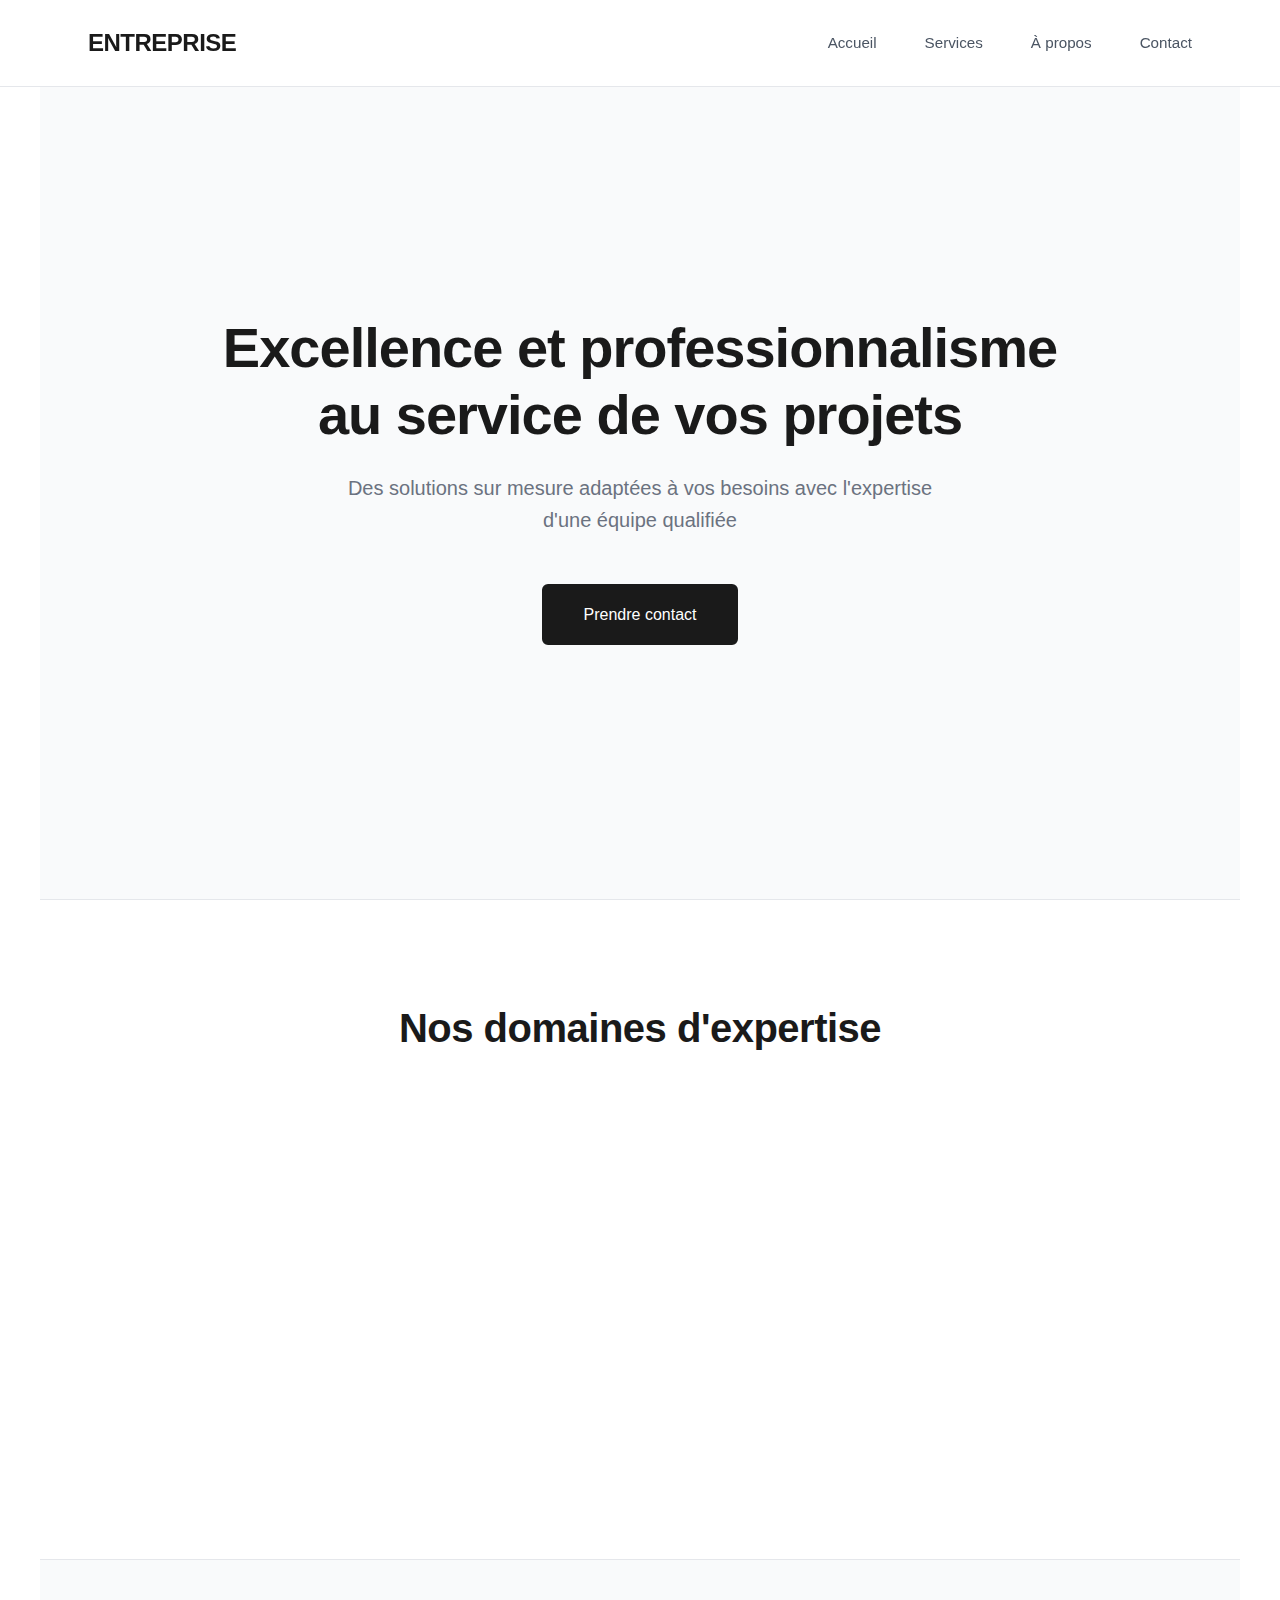
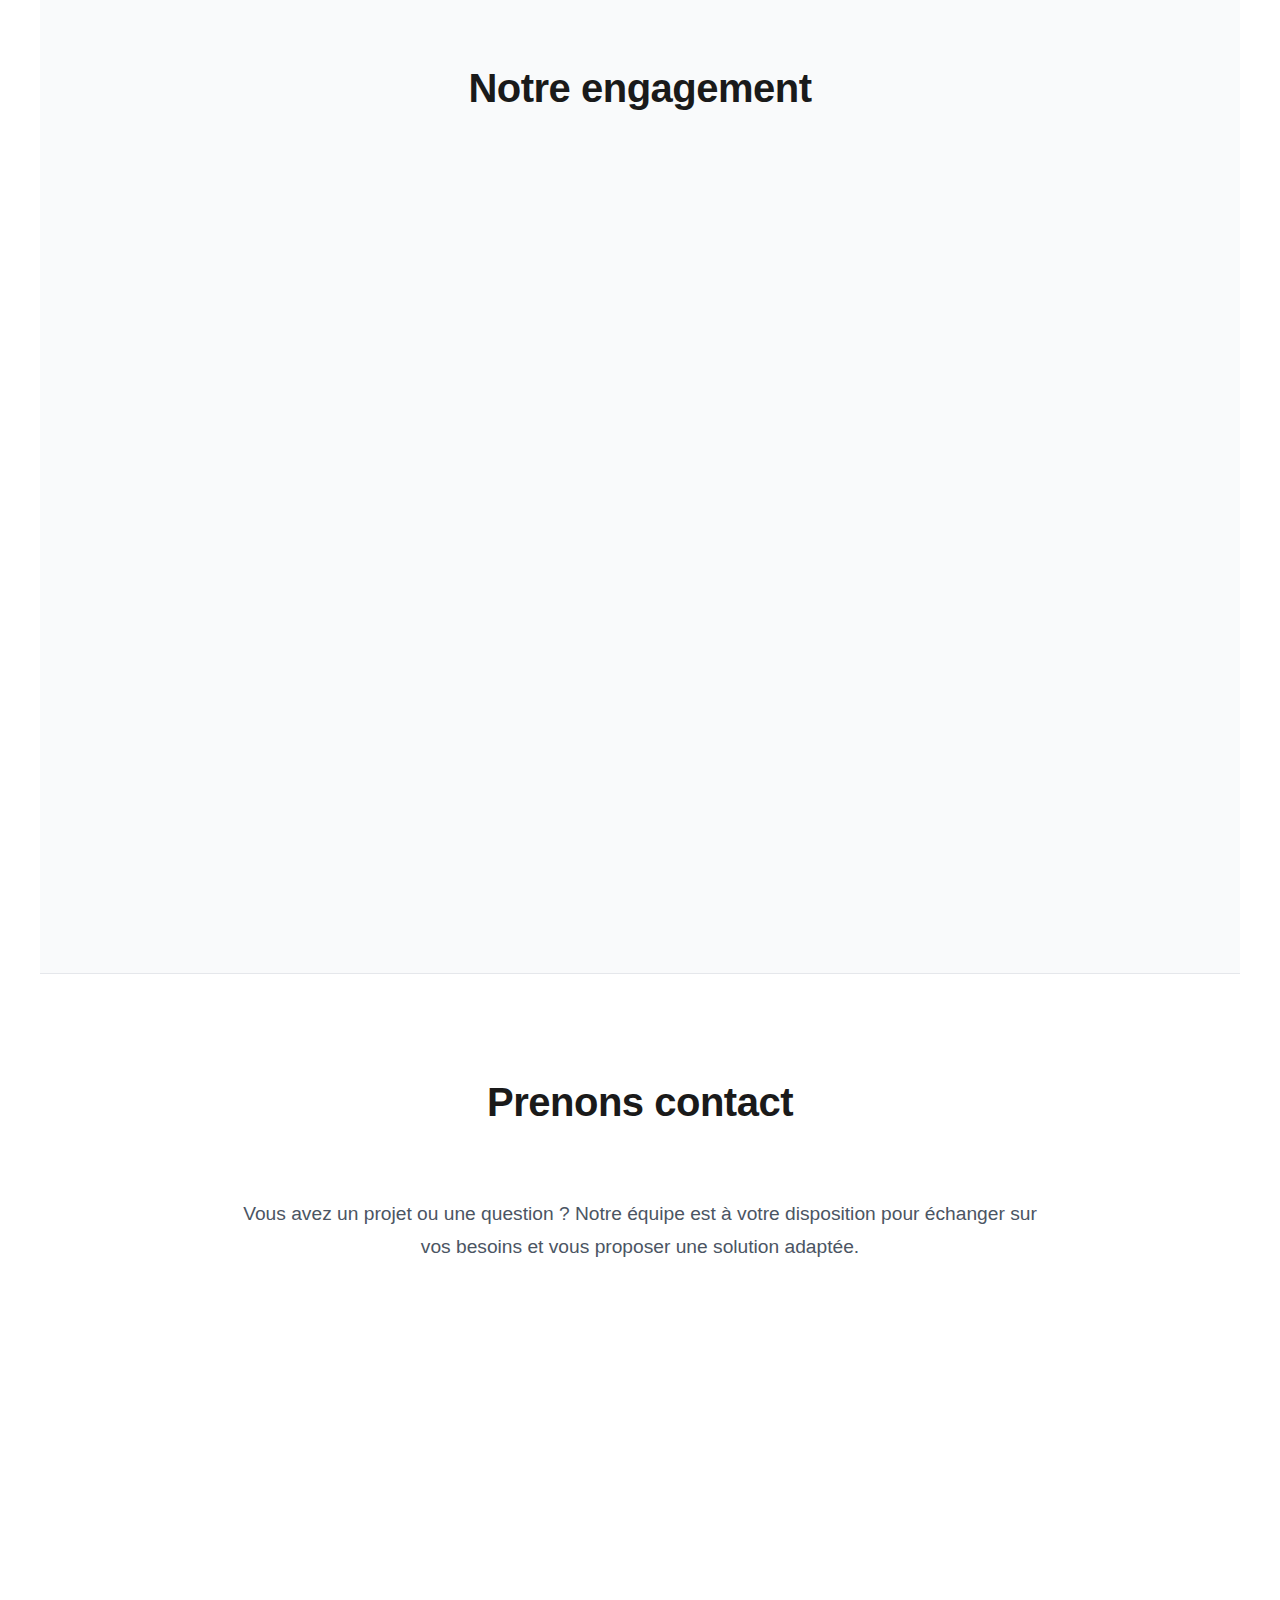
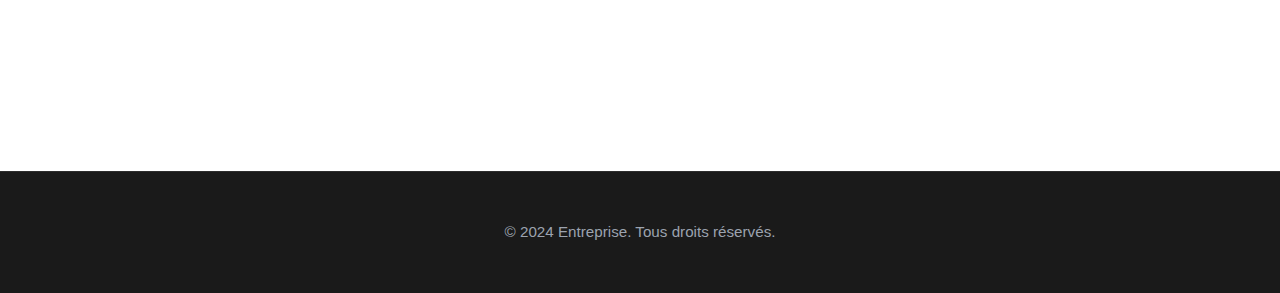
<file: index.html>
<!DOCTYPE html>
<html lang="fr">
<head>
    <meta charset="UTF-8">
    <meta name="viewport" content="width=device-width, initial-scale=1.0">
    <title>Votre Entreprise - Excellence & Professionnalisme</title>
    <link rel="stylesheet" href="style.css">
</head>
<body>
    <!-- Header -->
    <header id="header">
        <nav>
            <div class="logo">ENTREPRISE</div>
            <ul class="nav-links">
                <li><a href="#accueil">Accueil</a></li>
                <li><a href="#services">Services</a></li>
                <li><a href="#apropos">À propos</a></li>
                <li><a href="#contact">Contact</a></li>
            </ul>
        </nav>
    </header>

    <!-- Hero Section -->
    <section id="accueil" class="hero">
        <div class="hero-content fade-in">
            <h1>Excellence et professionnalisme<br>au service de vos projets</h1>
            <p>Des solutions sur mesure adaptées à vos besoins avec l'expertise d'une équipe qualifiée</p>
            <a href="#contact" class="cta-button">Prendre contact</a>
        </div>
    </section>

    <!-- Services Section -->
    <section id="services">
        <h2>Nos domaines d'expertise</h2>
        <div class="services-grid">
            <div class="service-card animate-on-scroll">
                <div class="service-icon">⚡</div>
                <h3>Réactivité</h3>
                <p>Une disponibilité optimale et des délais d'intervention rapides pour répondre efficacement à vos demandes avec professionnalisme.</p>
            </div>
            <div class="service-card animate-on-scroll">
                <div class="service-icon">🎯</div>
                <h3>Expertise technique</h3>
                <p>Une maîtrise approfondie de notre métier alliée à une veille constante pour vous garantir des prestations de haute qualité.</p>
            </div>
            <div class="service-card animate-on-scroll">
                <div class="service-icon">💼</div>
                <h3>Accompagnement personnalisé</h3>
                <p>Un suivi rigoureux de vos projets avec des conseils adaptés à votre situation spécifique et vos objectifs.</p>
            </div>
        </div>
    </section>

    <!-- About Section -->
    <section id="apropos" class="about">
        <h2>Notre engagement</h2>
        <div class="about-content">
            <div class="about-text animate-on-scroll">
                <p>
                    Fort de nombreuses années d'expérience dans notre secteur d'activité, nous avons su développer une expertise reconnue et une méthodologie éprouvée.
                </p>
                <p>
                    Notre approche repose sur trois piliers fondamentaux : l'excellence du service, la rigueur dans l'exécution et une relation de confiance durable avec nos clients.
                </p>
                <p>
                    Chaque projet est traité avec la même exigence de qualité et le même souci du détail, quelle que soit son ampleur.
                </p>

                <div class="stats">
                    <div class="stat-item">
                        <div class="stat-number" data-target="10">0</div>
                        <div class="stat-label">Années d'expérience</div>
                    </div>
                    <div class="stat-item">
                        <div class="stat-number" data-target="500">0</div>
                        <div class="stat-label">Projets réalisés</div>
                    </div>
                    <div class="stat-item">
                        <div class="stat-number" data-target="98">0</div>
                        <div class="stat-label">Clients satisfaits</div>
                    </div>
                </div>
            </div>
            <div class="about-image animate-on-scroll">
                📊
            </div>
        </div>
    </section>

    <!-- Contact Section -->
    <section id="contact">
        <h2>Prenons contact</h2>
        <div class="contact-container">
            <p class="contact-intro">
                Vous avez un projet ou une question ? Notre équipe est à votre disposition pour échanger sur vos besoins et vous proposer une solution adaptée.
            </p>
            
            <div class="contact-methods">
                <div class="contact-card animate-on-scroll">
                    <div class="contact-icon">📞</div>
                    <h3>Par téléphone</h3>
                    <p style="color: #6b7280; margin-bottom: 1rem;">Du lundi au vendredi<br>9h00 - 18h00</p>
                    <a href="tel:+33612345678" class="contact-link">06 12 34 56 78</a>
                </div>
                <div class="contact-card animate-on-scroll">
                    <div class="contact-icon">✉️</div>
                    <h3>Par email</h3>
                    <p style="color: #6b7280; margin-bottom: 1rem;">Réponse sous 24h<br>en jour ouvré</p>
                    <a href="mailto:contact@entreprise.fr" class="contact-link">contact@entreprise.fr</a>
                </div>
            </div>
        </div>
    </section>

    <!-- Footer -->
    <footer>
        <p>© 2024 Entreprise. Tous droits réservés.</p>
    </footer>

    <script src="script.js"></script>
</body>
</html>
</file>
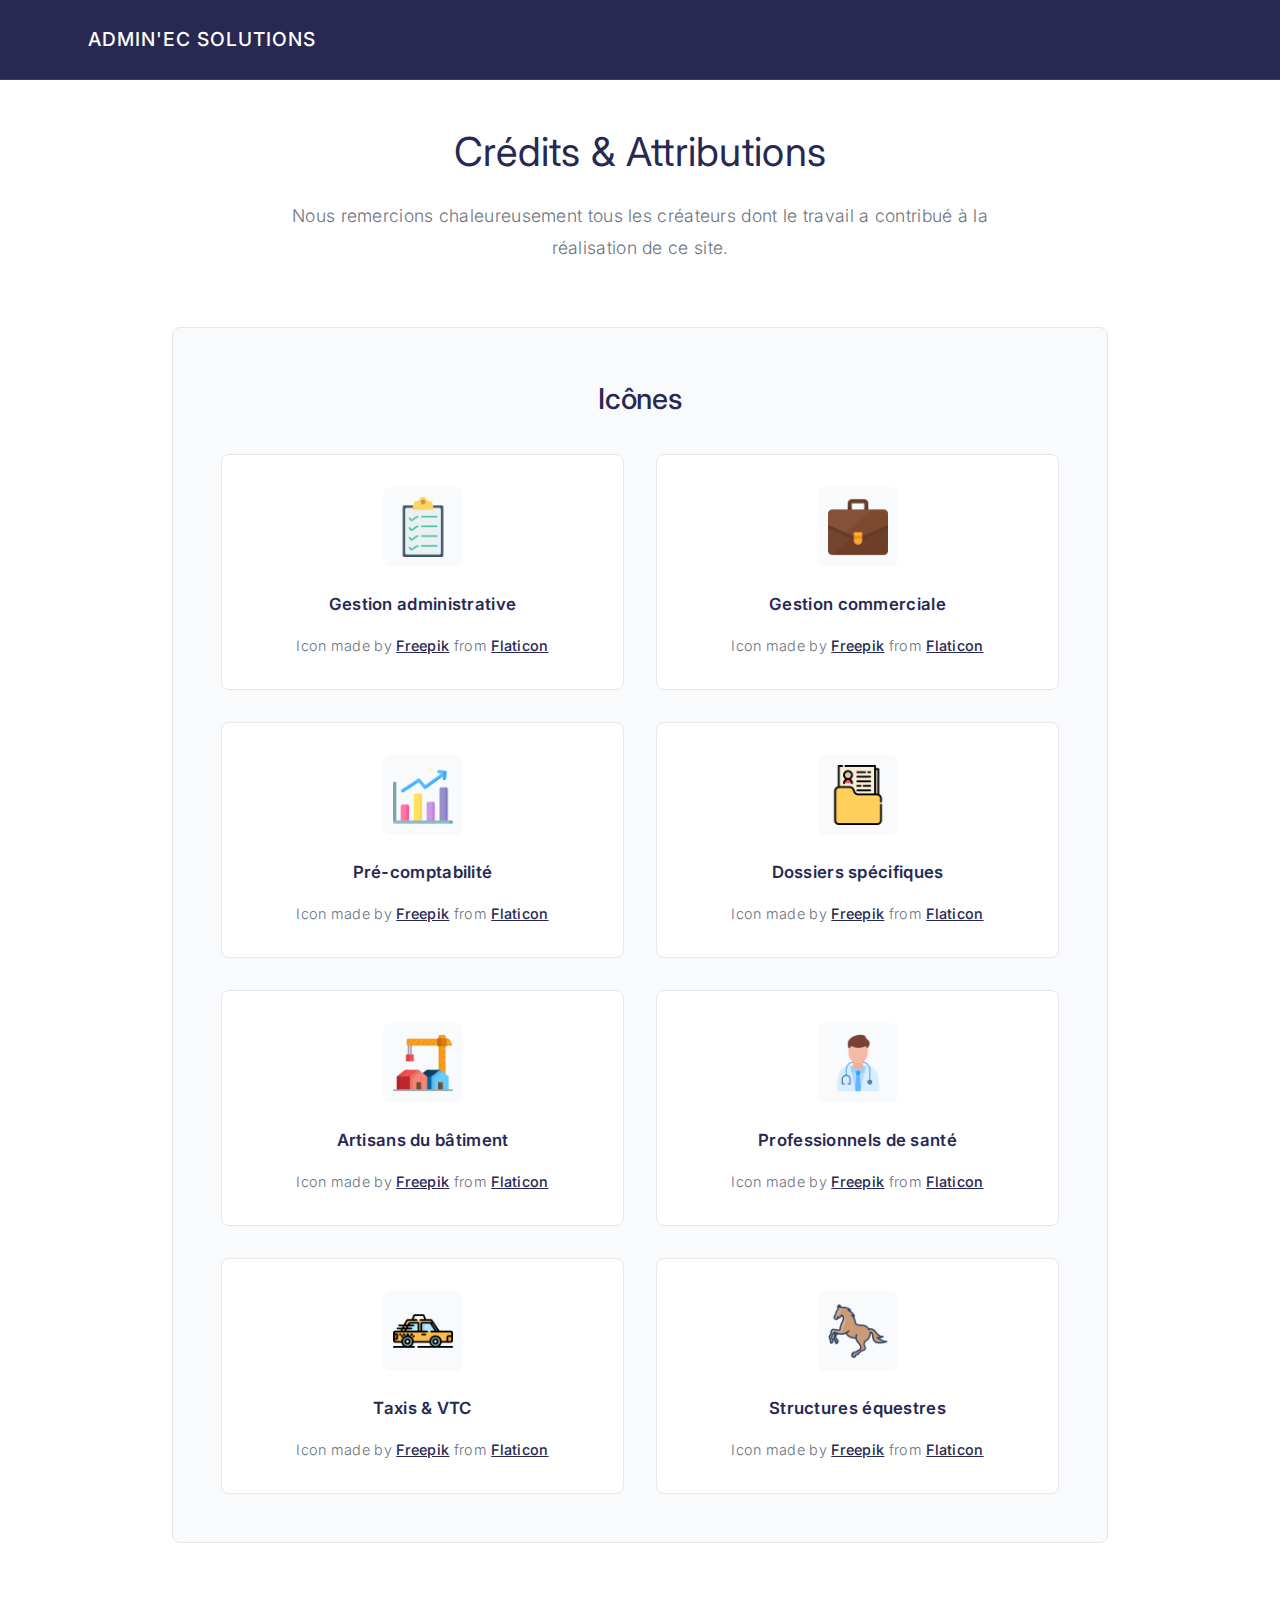
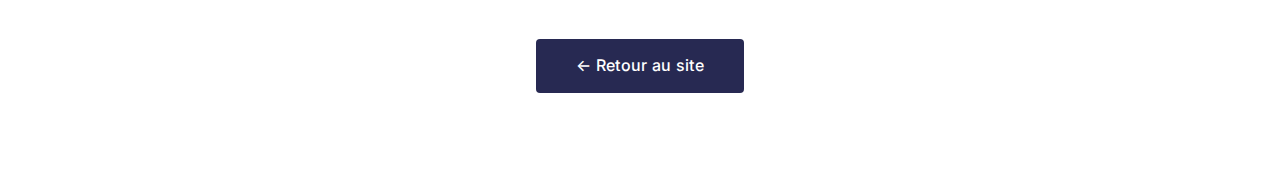
<file: html/credits.html>
<!DOCTYPE html>
<html lang="fr">
<head>
    <meta charset="UTF-8">
    <meta name="viewport" content="width=device-width, initial-scale=1.0">
    <title>Crédits - Admin'EC Solutions</title>

    <!-- Favicon -->
    <link rel="icon" type="image/png" sizes="32x32" href="../images/favicon-32x32.png">
    <link rel="icon" type="image/png" sizes="16x16" href="../images/favicon-16x16.png">
    <link rel="apple-touch-icon" sizes="180x180" href="../images/apple-touch-icon.png">

    <link rel="preconnect" href="https://fonts.googleapis.com">
    <link rel="preconnect" href="https://fonts.gstatic.com" crossorigin>
    <link href="https://fonts.googleapis.com/css2?family=Inter:wght@300;400;500;600&display=swap" rel="stylesheet">
    <link rel="stylesheet" href="../css/style.css">
    <link rel="stylesheet" href="../css/credits.css">
</head>
<body>
    <!-- Header -->
    <header id="header">
        <nav>
            <div class="logo-text">ADMIN'EC SOLUTIONS</div>
        </nav>
    </header>

    <div class="credits-container">
        <div class="credits-header">
            <h1>Crédits & Attributions</h1>
            <p class="credits-intro">
                Nous remercions chaleureusement tous les créateurs dont le travail a contribué à la réalisation de ce site.
            </p>
        </div>

        <!-- Section Icônes -->
        <div class="credits-section">
            <h2>Icônes</h2>
            <ul class="icons-grid">
                <li class="icon-item">
                    <div class="icon-preview">
                        <img src="../images/gestion-administrative.png" alt="Gestion administrative">
                    </div>
                    <div class="icon-name">Gestion administrative</div>
                    <div class="icon-credit">
                        Icon made by <a href="https://www.flaticon.com/authors/freepik" target="_blank" rel="noopener">Freepik</a> 
                        from <a href="https://www.flaticon.com/" target="_blank" rel="noopener">Flaticon</a>
                    </div>
                </li>

                <li class="icon-item">
                    <div class="icon-preview">
                        <img src="../images/gestion-commerciale.png" alt="Gestion commerciale">
                    </div>
                    <div class="icon-name">Gestion commerciale</div>
                    <div class="icon-credit">
                        Icon made by <a href="https://www.flaticon.com/authors/freepik" target="_blank" rel="noopener">Freepik</a> 
                        from <a href="https://www.flaticon.com/" target="_blank" rel="noopener">Flaticon</a>
                    </div>
                </li>

                <li class="icon-item">
                    <div class="icon-preview">
                        <img src="../images/pre-comptabilite.png" alt="Pré-comptabilité">
                    </div>
                    <div class="icon-name">Pré-comptabilité</div>
                    <div class="icon-credit">
                        Icon made by <a href="https://www.flaticon.com/authors/freepik" target="_blank" rel="noopener">Freepik</a> 
                        from <a href="https://www.flaticon.com/" target="_blank" rel="noopener">Flaticon</a>
                    </div>
                </li>

                <li class="icon-item">
                    <div class="icon-preview">
                        <img src="../images/dossiers-specifiques.png" alt="Dossiers spécifiques">
                    </div>
                    <div class="icon-name">Dossiers spécifiques</div>
                    <div class="icon-credit">
                        Icon made by <a href="https://www.flaticon.com/authors/freepik" target="_blank" rel="noopener">Freepik</a> 
                        from <a href="https://www.flaticon.com/" target="_blank" rel="noopener">Flaticon</a>
                    </div>
                </li>

                <li class="icon-item">
                    <div class="icon-preview">
                        <img src="../images/artisans-batiment.png" alt="Artisans du bâtiment">
                    </div>
                    <div class="icon-name">Artisans du bâtiment</div>
                    <div class="icon-credit">
                        Icon made by <a href="https://www.flaticon.com/authors/freepik" target="_blank" rel="noopener">Freepik</a> 
                        from <a href="https://www.flaticon.com/" target="_blank" rel="noopener">Flaticon</a>
                    </div>
                </li>

                <li class="icon-item">
                    <div class="icon-preview">
                        <img src="../images/professionnels-sante.png" alt="Professionnels de santé">
                    </div>
                    <div class="icon-name">Professionnels de santé</div>
                    <div class="icon-credit">
                        Icon made by <a href="https://www.flaticon.com/authors/freepik" target="_blank" rel="noopener">Freepik</a> 
                        from <a href="https://www.flaticon.com/" target="_blank" rel="noopener">Flaticon</a>
                    </div>
                </li>

                <li class="icon-item">
                    <div class="icon-preview">
                        <img src="../images/taxis-vtc.png" alt="Taxis & VTC">
                    </div>
                    <div class="icon-name">Taxis & VTC</div>
                    <div class="icon-credit">
                        Icon made by <a href="https://www.flaticon.com/authors/freepik" target="_blank" rel="noopener">Freepik</a> 
                        from <a href="https://www.flaticon.com/" target="_blank" rel="noopener">Flaticon</a>
                    </div>
                </li>

                <li class="icon-item">
                    <div class="icon-preview">
                        <img src="../images/structures-equestres.png" alt="Structures équestres">
                    </div>
                    <div class="icon-name">Structures équestres</div>
                    <div class="icon-credit">
                        Icon made by <a href="https://www.flaticon.com/authors/freepik" target="_blank" rel="noopener">Freepik</a> 
                        from <a href="https://www.flaticon.com/" target="_blank" rel="noopener">Flaticon</a>
                    </div>
                </li>
            </ul>
        </div>

        <div style="text-align: center;">
            <a href="../index.html" class="back-link">← Retour au site</a>
        </div>
    </div>

    <script src="../js/script.js"></script>
</body>
</html>
</file>
<file: style.css>
* {
    margin: 0;
    padding: 0;
    box-sizing: border-box;
}

html {
    scroll-behavior: smooth;
}

body {
    font-family: -apple-system, BlinkMacSystemFont, 'Segoe UI', 'Roboto', 'Oxygen', 'Ubuntu', sans-serif;
    line-height: 1.6;
    color: #1a1a1a;
    background: #ffffff;
}

/* Header */
header {
    background: rgba(255, 255, 255, 0.95);
    border-bottom: 1px solid #e5e7eb;
    padding: 1.5rem 0;
    position: fixed;
    width: 100%;
    top: 0;
    z-index: 1000;
    backdrop-filter: blur(10px);
    transition: box-shadow 0.3s ease, padding 0.3s ease;
}

header.scrolled {
    box-shadow: 0 2px 10px rgba(0, 0, 0, 0.05);
    padding: 1rem 0;
}

nav {
    max-width: 1200px;
    margin: 0 auto;
    display: flex;
    justify-content: space-between;
    align-items: center;
    padding: 0 3rem;
    position: relative;
}

.logo {
    font-size: 1.5rem;
    font-weight: 600;
    color: #1a1a1a;
    letter-spacing: -0.5px;
    z-index: 1001;
}

/* Burger Menu */
.burger-menu {
    display: none;
    flex-direction: column;
    gap: 5px;
    background: none;
    border: none;
    cursor: pointer;
    padding: 8px;
    z-index: 1001;
    transition: transform 0.3s ease;
}

.burger-menu span {
    width: 25px;
    height: 2px;
    background: #1a1a1a;
    transition: all 0.3s ease;
    border-radius: 2px;
}

.burger-menu.active span:nth-child(1) {
    transform: rotate(45deg) translate(7px, 7px);
}

.burger-menu.active span:nth-child(2) {
    opacity: 0;
}

.burger-menu.active span:nth-child(3) {
    transform: rotate(-45deg) translate(7px, -7px);
}

/* Menu Overlay */
.menu-overlay {
    display: none;
    position: fixed;
    top: 0;
    left: 0;
    width: 100%;
    height: 100%;
    background: rgba(0, 0, 0, 0.5);
    z-index: 999;
    opacity: 0;
    transition: opacity 0.3s ease;
}

.menu-overlay.active {
    display: block;
    opacity: 1;
}

.nav-links {
    display: flex;
    gap: 3rem;
    list-style: none;
}

.nav-links a {
    color: #4b5563;
    text-decoration: none;
    font-weight: 500;
    font-size: 0.95rem;
    transition: color 0.3s ease;
    position: relative;
}

.nav-links a::after {
    content: '';
    position: absolute;
    bottom: -5px;
    left: 0;
    width: 0;
    height: 2px;
    background: #1a1a1a;
    transition: width 0.3s ease;
}

.nav-links a:hover {
    color: #1a1a1a;
}

.nav-links a:hover::after {
    width: 100%;
}

/* Hero Section */
.hero {
    background: #f9fafb;
    padding: 180px 3rem 120px;
    text-align: center;
    border-bottom: 1px solid #e5e7eb;
    min-height: 100vh;
    display: flex;
    align-items: center;
    justify-content: center;
}

.hero-content {
    max-width: 900px;
}

.hero h1 {
    font-size: 3.5rem;
    margin-bottom: 1.5rem;
    color: #1a1a1a;
    font-weight: 600;
    letter-spacing: -1px;
    line-height: 1.2;
}

.hero p {
    font-size: 1.25rem;
    margin-bottom: 3rem;
    color: #6b7280;
    max-width: 600px;
    margin-left: auto;
    margin-right: auto;
}

.cta-button {
    display: inline-block;
    background: #1a1a1a;
    color: white;
    padding: 1rem 2.5rem;
    text-decoration: none;
    border-radius: 6px;
    font-weight: 500;
    font-size: 1rem;
    transition: all 0.3s ease;
    border: 2px solid #1a1a1a;
    -webkit-tap-highlight-color: transparent;
    user-select: none;
}

.cta-button:hover {
    background: #2d2d2d;
    transform: translateY(-2px);
    box-shadow: 0 10px 25px rgba(0, 0, 0, 0.15);
}

/* Sections */
section {
    max-width: 1200px;
    margin: 0 auto;
    padding: 6rem 3rem;
}

h2 {
    text-align: center;
    font-size: 2.5rem;
    margin-bottom: 4rem;
    color: #1a1a1a;
    font-weight: 600;
    letter-spacing: -0.5px;
}

/* Services */
.services-grid {
    display: grid;
    grid-template-columns: repeat(auto-fit, minmax(320px, 1fr));
    gap: 2rem;
}

.service-card {
    background: #ffffff;
    padding: 3rem 2.5rem;
    border: 1px solid #e5e7eb;
    border-radius: 8px;
    transition: all 0.4s ease;
    opacity: 0;
    transform: translateY(30px);
}

.service-card.visible {
    opacity: 1;
    transform: translateY(0);
}

.service-card:hover {
    border-color: #d1d5db;
    box-shadow: 0 8px 20px rgba(0, 0, 0, 0.08);
    transform: translateY(-5px);
}

.service-icon {
    width: 48px;
    height: 48px;
    background: #f3f4f6;
    border-radius: 8px;
    display: flex;
    align-items: center;
    justify-content: center;
    font-size: 1.5rem;
    margin-bottom: 1.5rem;
    transition: all 0.3s ease;
}

.service-card:hover .service-icon {
    background: #1a1a1a;
    transform: scale(1.1) rotate(5deg);
}

.service-card h3 {
    font-size: 1.4rem;
    margin-bottom: 1rem;
    color: #1a1a1a;
    font-weight: 600;
}

.service-card p {
    color: #6b7280;
    line-height: 1.7;
}

/* About */
.about {
    background: #f9fafb;
    border-top: 1px solid #e5e7eb;
    border-bottom: 1px solid #e5e7eb;
}

.about-content {
    display: grid;
    grid-template-columns: 1fr 1fr;
    gap: 4rem;
    align-items: center;
}

.about-text {
    font-size: 1.1rem;
    color: #4b5563;
    line-height: 1.8;
}

.about-text p {
    margin-bottom: 1.5rem;
}

.about-image {
    background: linear-gradient(135deg, #f3f4f6 0%, #e5e7eb 100%);
    height: 450px;
    border-radius: 8px;
    display: flex;
    align-items: center;
    justify-content: center;
    color: #9ca3af;
    font-size: 4rem;
    transition: transform 0.3s ease;
}

.about-image:hover {
    transform: scale(1.02);
}

/* Stats */
.stats {
    display: grid;
    grid-template-columns: repeat(auto-fit, minmax(200px, 1fr));
    gap: 3rem;
    margin-top: 3rem;
    padding-top: 3rem;
    border-top: 1px solid #e5e7eb;
}

.stat-item {
    text-align: center;
}

.stat-number {
    font-size: 3rem;
    font-weight: 600;
    color: #1a1a1a;
    margin-bottom: 0.5rem;
}

.stat-label {
    color: #6b7280;
    font-size: 1rem;
}

/* Contact */
.contact-container {
    text-align: center;
    max-width: 800px;
    margin: 0 auto;
}

.contact-intro {
    font-size: 1.2rem;
    color: #4b5563;
    margin-bottom: 3rem;
    line-height: 1.7;
}

.contact-methods {
    display: grid;
    grid-template-columns: repeat(auto-fit, minmax(280px, 1fr));
    gap: 2rem;
    margin-top: 3rem;
}

.contact-card {
    background: #f9fafb;
    padding: 3rem 2rem;
    border-radius: 8px;
    border: 1px solid #e5e7eb;
    transition: all 0.4s ease;
    opacity: 0;
    transform: translateY(30px);
}

.contact-card.visible {
    opacity: 1;
    transform: translateY(0);
}

.contact-card:hover {
    border-color: #d1d5db;
    transform: translateY(-5px);
    box-shadow: 0 8px 20px rgba(0, 0, 0, 0.08);
}

.contact-icon {
    width: 64px;
    height: 64px;
    background: #1a1a1a;
    color: white;
    border-radius: 8px;
    display: flex;
    align-items: center;
    justify-content: center;
    font-size: 1.8rem;
    margin: 0 auto 1.5rem;
    transition: all 0.3s ease;
}

.contact-card:hover .contact-icon {
    transform: scale(1.1) rotate(-5deg);
}

.contact-card h3 {
    font-size: 1.2rem;
    color: #1a1a1a;
    margin-bottom: 1rem;
    font-weight: 600;
}

.contact-link {
    display: inline-block;
    color: #1a1a1a;
    text-decoration: none;
    font-size: 1.1rem;
    font-weight: 500;
    margin-top: 0.5rem;
    padding: 0.75rem 2rem;
    border: 2px solid #1a1a1a;
    border-radius: 6px;
    transition: all 0.3s ease;
    -webkit-tap-highlight-color: transparent;
    user-select: none;
}

.contact-link:hover {
    background: #1a1a1a;
    color: white;
    transform: scale(1.05);
}

/* Footer */
footer {
    background: #1a1a1a;
    color: #9ca3af;
    text-align: center;
    padding: 3rem 2rem;
    border-top: 1px solid #2d2d2d;
}

footer p {
    font-size: 0.95rem;
}

/* Animations */
.fade-in {
    animation: fadeInUp 1s ease-out;
}

@keyframes fadeInUp {
    from {
        opacity: 0;
        transform: translateY(30px);
    }
    to {
        opacity: 1;
        transform: translateY(0);
    }
}

.animate-on-scroll {
    opacity: 0;
    transform: translateY(30px);
    transition: all 0.6s ease-out;
}

.animate-on-scroll.visible {
    opacity: 1;
    transform: translateY(0);
}

/* Responsive */
@media (max-width: 768px) {
    nav {
        padding: 0 1.5rem;
    }

    /* Afficher le menu burger sur mobile */
    .burger-menu {
        display: flex;
    }

    /* Menu mobile en slide-in */
    .nav-links {
        position: fixed;
        top: 0;
        right: -100%;
        height: 100vh;
        width: 280px;
        background: white;
        flex-direction: column;
        justify-content: center;
        align-items: center;
        gap: 2rem;
        padding: 2rem;
        box-shadow: -5px 0 15px rgba(0, 0, 0, 0.1);
        transition: right 0.4s ease;
        z-index: 1000;
    }

    .nav-links.active {
        right: 0;
    }

    .nav-links a {
        font-size: 1.3rem;
        width: 100%;
        text-align: center;
        padding: 1rem;
    }

    .nav-links a::after {
        display: none;
    }

    .hero {
        padding: 120px 1.5rem 80px;
    }

    .hero h1 {
        font-size: 2.5rem;
    }

    .hero p {
        font-size: 1.1rem;
    }

    section {
        padding: 4rem 1.5rem;
    }

    h2 {
        font-size: 2rem;
        margin-bottom: 3rem;
    }

    .about-content {
        grid-template-columns: 1fr;
    }

    .about-image {
        height: 300px;
    }

    .stats {
        grid-template-columns: 1fr;
        gap: 2rem;
    }

    .services-grid {
        grid-template-columns: 1fr;
    }
}
</file>
<file: css/style.css>
* {
    margin: 0;
    padding: 0;
    box-sizing: border-box;
}

html {
    scroll-behavior: smooth;
}

body {
    font-family: 'Inter', -apple-system, BlinkMacSystemFont, 'Segoe UI', sans-serif;
    line-height: 1.6;
    color: #2a2a2a;
    background: #ffffff;
    font-weight: 300;
    letter-spacing: 0.3px;
}

/* Header */
header {
    background: #272952;
    border-bottom: 1px solid rgba(255, 255, 255, 0.1);
    padding: 1.5rem 0;
    position: fixed;
    width: 100%;
    top: 0;
    z-index: 1000;
    transition: all 0.3s ease;
}

header.scrolled {
    box-shadow: 0 2px 10px rgba(39, 41, 82, 0.3);
    padding: 1rem 0;
}

nav {
    max-width: 1200px;
    margin: 0 auto;
    display: flex;
    justify-content: space-between;
    align-items: center;
    padding: 0 3rem;
    position: relative;
}

.logo-text {
    font-size: 1.2rem;
    font-weight: 500;
    color: white;
    letter-spacing: 1px;
    z-index: 1001;
}

.logo-container {
    z-index: 1001;
}

.logo-img {
    height: 50px;
    width: auto;
    transition: transform 0.3s ease;
}

.logo-img:hover {
    transform: scale(1.05);
}

/* Burger Menu */
.burger-menu {
    display: none;
    flex-direction: column;
    gap: 5px;
    background: none;
    border: none;
    cursor: pointer;
    padding: 8px;
    z-index: 1001;
    transition: transform 0.3s ease;
}

.burger-menu span {
    width: 25px;
    height: 2px;
    background: white;
    transition: all 0.3s ease;
    border-radius: 2px;
}

.burger-menu.active span:nth-child(1) {
    transform: rotate(45deg) translate(7px, 7px);
}

.burger-menu.active span:nth-child(2) {
    opacity: 0;
}

.burger-menu.active span:nth-child(3) {
    transform: rotate(-45deg) translate(7px, -7px);
}

/* Menu Overlay */
.menu-overlay {
    display: none;
    position: fixed;
    top: 0;
    left: 0;
    width: 100%;
    height: 100%;
    background: rgba(39, 41, 82, 0.7);
    z-index: 999;
    opacity: 0;
    transition: opacity 0.3s ease;
}

.menu-overlay.active {
    display: block;
    opacity: 1;
}

.nav-links {
    display: flex;
    gap: 2.5rem;
    list-style: none;
}

.nav-links a {
    color: rgba(255, 255, 255, 0.9);
    text-decoration: none;
    font-weight: 400;
    font-size: 0.9rem;
    transition: color 0.3s ease;
    position: relative;
    letter-spacing: 0.5px;
}

.nav-links a::after {
    content: '';
    position: absolute;
    bottom: -5px;
    left: 0;
    width: 0;
    height: 1px;
    background: white;
    transition: width 0.3s ease;
}

.nav-links a:hover {
    color: white;
}

.nav-links a:hover::after {
    width: 100%;
}

/* Hero Section */
.hero {
    background: #fafafa;
    padding: 180px 3rem 120px;
    text-align: center;
    min-height: 85vh;
    display: flex;
    align-items: center;
    justify-content: center;
    color: #2a2a2a;
    border-bottom: 1px solid #f0f0f0;
}

.hero-content {
    max-width: 900px;
}

.hero h1 {
    font-size: 3.2rem;
    margin-bottom: 2rem;
    font-weight: 300;
    letter-spacing: -0.5px;
    line-height: 1.3;
    color: #2a2a2a;
}

.hero-subtitle {
    font-size: 1.1rem;
    margin-bottom: 1.5rem;
    color: #5a5a5a;
    line-height: 1.8;
    font-weight: 300;
}

.hero-baseline {
    font-size: 1rem;
    font-style: italic;
    color: #7a7a7a;
    margin-bottom: 3rem;
    font-weight: 300;
}

.hero-info {
    display: flex;
    gap: 1.5rem;
    justify-content: center;
    margin-bottom: 3rem;
    flex-wrap: wrap;
    font-size: 0.95rem;
    color: #5a5a5a;
    font-weight: 300;
}

.separator {
    color: #d0d0d0;
}

.hero-cta {
    display: flex;
    gap: 1rem;
    justify-content: center;
    margin-bottom: 3rem;
    flex-wrap: wrap;
}

.cta-button {
    display: inline-block;
    padding: 0.9rem 2.5rem;
    text-decoration: none;
    border-radius: 2px;
    font-weight: 400;
    font-size: 0.95rem;
    transition: all 0.3s ease;
    -webkit-tap-highlight-color: transparent;
    user-select: none;
    letter-spacing: 0.3px;
}

.cta-button.primary {
    background: #272952;
    color: white;
    border: 1px solid #272952;
}

.cta-button.primary:hover {
    background: #353a6e;
    transform: translateY(-1px);
}

.cta-button.secondary {
    background: transparent;
    color: #272952;
    border: 1px solid #d0d0d0;
}

.cta-button.secondary:hover {
    border-color: #272952;
    transform: translateY(-1px);
}

.cta-button.large {
    padding: 1rem 3rem;
    font-size: 1rem;
}

.promo-banner {
    background: rgba(39, 41, 82, 0.05);
    color: #2a2a2a;
    padding: 1rem 2rem;
    border-radius: 2px;
    display: inline-flex;
    align-items: center;
    gap: 0.75rem;
    border: 1px solid #f0f0f0;
    margin-top: 3rem;
}

.promo-icon {
    font-size: 1.2rem;
}

.promo-text {
    font-size: 0.95rem;
    font-weight: 300;
}

.promo-text strong {
    font-weight: 500;
}

@keyframes pulse {
    0%, 100% { transform: scale(1); }
    50% { transform: scale(1.01); }
}

/* Sections */
section {
    max-width: 1200px;
    margin: 0 auto;
    padding: 6rem 3rem;
}

h2 {
    text-align: center;
    font-size: 2.2rem;
    margin-bottom: 1rem;
    color: #2a2a2a;
    font-weight: 300;
    letter-spacing: -0.3px;
}

.section-intro {
    text-align: center;
    font-size: 1.05rem;
    color: #7a7a7a;
    margin-bottom: 4rem;
    font-weight: 300;
}

/* Services Grid */
.services-grid {
    display: grid;
    grid-template-columns: repeat(2, 1fr);
    gap: 2rem;
    margin-top: 3rem;
}

.service-card {
    background: #ffffff;
    padding: 3rem 2.5rem;
    border: 1px solid #f0f0f0;
    border-radius: 0;
    transition: all 0.3s ease;
    opacity: 0;
    transform: translateY(20px);
}

.service-card.visible {
    opacity: 1;
    transform: translateY(0);
}

.service-card:hover {
    border-color: #e0e0e0;
    box-shadow: 0 2px 12px rgba(0, 0, 0, 0.04);
}

.service-icon {
    width: 42px;
    height: 42px;
    background: #fafafa;
    color: #272952;
    border-radius: 0;
    border: 1px solid #f0f0f0;
    display: flex;
    align-items: center;
    justify-content: center;
    font-size: 1.3rem;
    margin-bottom: 1.5rem;
    transition: all 0.3s ease;
    overflow: hidden;
}

.service-icon img {
    width: 100%;
    height: 100%;
    object-fit: contain;
    padding: 8px;
}

.service-card:hover .service-icon {
    background: #272952;
    border-color: #272952;
}

.service-card h3 {
    font-size: 1.2rem;
    margin-bottom: 1rem;
    color: #2a2a2a;
    font-weight: 400;
    letter-spacing: 0.3px;
}

.service-card p {
    color: #7a7a7a;
    line-height: 1.8;
    font-weight: 300;
    font-size: 0.95rem;
}

/* Spécialités Section */
.specialites {
    background: #f9fafb;
    border-top: 1px solid #e5e7eb;
    border-bottom: 1px solid #e5e7eb;
}

.specialites-grid {
    display: grid;
    grid-template-columns: repeat(2, 1fr);
    gap: 2rem;
    margin-top: 3rem;
}

.specialite-card {
    background: white;
    padding: 2.5rem 2rem;
    border-radius: 8px;
    border: 2px solid #e5e7eb;
    transition: all 0.3s ease;
    opacity: 0;
    transform: translateY(30px);
}

.specialite-card.visible {
    opacity: 1;
    transform: translateY(0);
}

.specialite-card:hover {
    border-color: #5B9BD5;
    box-shadow: 0 8px 25px rgba(91, 155, 213, 0.15);
    transform: translateY(-5px);
}

.specialite-icon {
    font-size: 3rem;
    margin-bottom: 1rem;
    width: 80px;
    height: 80px;
    display: flex;
    align-items: center;
    justify-content: center;
}

.specialite-icon img {
    width: 100%;
    height: 100%;
    object-fit: contain;
}

.specialite-card h3 {
    font-size: 1.3rem;
    margin-bottom: 1rem;
    color: #2a2a2a;
    font-weight: 600;
}

.specialite-card p {
    color: #6b7280;
    line-height: 1.7;
}

/* Formules */
.formules {
    background: #272952;
    color: white;
}

.formules h2 {
    color: white;
}

.formules-container {
    display: grid;
    grid-template-columns: repeat(auto-fit, minmax(320px, 1fr));
    gap: 2rem;
    margin-top: 3rem;
}

.formule-card {
    background: rgba(255, 255, 255, 0.1);
    backdrop-filter: blur(10px);
    padding: 3rem 2.5rem;
    border-radius: 12px;
    border: 1px solid rgba(255, 255, 255, 0.2);
    transition: all 0.3s ease;
    opacity: 0;
    transform: translateY(30px);
}

.formule-card.visible {
    opacity: 1;
    transform: translateY(0);
}

.formule-card:hover {
    background: rgba(255, 255, 255, 0.15);
    transform: translateY(-5px);
    box-shadow: 0 10px 30px rgba(0, 0, 0, 0.2);
}

.formule-header {
    display: flex;
    justify-content: space-between;
    align-items: center;
    margin-bottom: 1.5rem;
    flex-wrap: wrap;
    gap: 1rem;
}

.formule-header h3 {
    font-size: 1.5rem;
    color: white;
}

.formule-badge {
    background: rgba(255, 255, 255, 0.2);
    padding: 0.4rem 1rem;
    border-radius: 50px;
    font-size: 0.85rem;
    font-weight: 600;
}

.formule-badge.secondary {
    background: rgba(255, 255, 255, 0.15);
}

.formule-card > p {
    margin-bottom: 2rem;
    opacity: 0.95;
    line-height: 1.7;
}

.formule-avantages {
    list-style: none;
}

.formule-avantages li {
    padding: 0.6rem 0;
    opacity: 0.95;
}

/* About */
.about {
    background: #f9fafb;
    border-top: 1px solid #e5e7eb;
    border-bottom: 1px solid #e5e7eb;
}

.about-content {
    display: grid;
    grid-template-columns: 1fr 1fr;
    gap: 4rem;
    align-items: start;
    margin-top: 3rem;
}

.about-text {
    font-size: 1.05rem;
    color: #4b5563;
    line-height: 1.8;
}

.about-text p {
    margin-bottom: 1.5rem;
}

.about-list {
    list-style: none;
    margin-top: 1rem;
}

.about-list li {
    padding: 0.75rem 0;
    padding-left: 1.5rem;
    position: relative;
}

.about-list li::before {
    content: '→';
    position: absolute;
    left: 0;
    color: #272952;
    font-weight: bold;
}

.about-image {
    height: 100%;
    min-height: 400px;
    border-radius: 12px;
    overflow: hidden;
}

.about-photo {
    width: 100%;
    height: 100%;
    object-fit: cover;
    object-position: center;
}

.about-placeholder {
    background: #272952;
    height: 100%;
    display: flex;
    flex-direction: column;
    align-items: center;
    justify-content: center;
    color: white;
}

.about-placeholder p {
    font-size: 5rem;
    margin-bottom: 1rem;
}

.about-placeholder span {
    font-size: 1.2rem;
    opacity: 0.9;
}

/* Stats */
.stats {
    display: grid;
    grid-template-columns: repeat(auto-fit, minmax(200px, 1fr));
    gap: 2rem;
    margin-top: 3rem;
    padding-top: 3rem;
    border-top: 1px solid #e5e7eb;
}

.stat-item {
    text-align: center;
    padding: 2rem;
    background: white;
    border-radius: 8px;
    border: 1px solid #e5e7eb;
}

.stat-icon {
    font-size: 3rem;
    margin-bottom: 1rem;
}

.stat-label {
    color: #6b7280;
    font-size: 0.9rem;
    margin-bottom: 0.5rem;
    text-transform: uppercase;
    letter-spacing: 0.5px;
}

.stat-value {
    font-size: 1.1rem;
    font-weight: 600;
    color: #272952;
    line-height: 1.5;
}

/* Contact */
.contact-container {
    text-align: center;
    max-width: 1000px;
    margin: 0 auto;
}

.contact-intro {
    font-size: 1.2rem;
    color: #4b5563;
    margin-bottom: 3rem;
    line-height: 1.7;
}

.contact-methods {
    display: grid;
    grid-template-columns: repeat(auto-fit, minmax(320px, 1fr));
    gap: 2rem;
    margin-top: 3rem;
}

.contact-card {
    background: #f9fafb;
    padding: 3rem 2rem;
    border-radius: 8px;
    border: 1px solid #e5e7eb;
    transition: all 0.3s ease;
    opacity: 0;
    transform: translateY(30px);
}

.contact-card.visible {
    opacity: 1;
    transform: translateY(0);
}

.contact-card:hover {
    border-color: #5B9BD5;
    transform: translateY(-5px);
    box-shadow: 0 8px 25px rgba(91, 155, 213, 0.15);
}

.contact-icon {
    width: 64px;
    height: 64px;
    background: #272952;
    color: white;
    border-radius: 8px;
    display: flex;
    align-items: center;
    justify-content: center;
    font-size: 1.8rem;
    margin: 0 auto 1.5rem;
    transition: all 0.3s ease;
    overflow: hidden;
}

.contact-icon img {
    width: 60%;
    height: 60%;
    object-fit: contain;
    filter: brightness(0) invert(1);
}

.contact-card:hover .contact-icon {
    transform: scale(1.1) rotate(-5deg);
    background: #353a6e;
}

.contact-card h3 {
    font-size: 1.2rem;
    color: #272952;
    margin-bottom: 1rem;
    font-weight: 600;
}

.contact-link {
    display: inline-block;
    color: #272952;
    text-decoration: none;
    font-size: 0.95rem;
    font-weight: 500;
    margin-top: 0.5rem;
    padding: 0.75rem 1.5rem;
    border: 2px solid #272952;
    border-radius: 6px;
    transition: all 0.3s ease;
    -webkit-tap-highlight-color: transparent;
    user-select: none;
    word-break: break-all;
    max-width: 100%;
}

.contact-link:hover {
    background: #272952;
    color: white;
    transform: scale(1.05);
}

.cta-final {
    margin-top: 5rem;
    padding: 4rem 2rem;
    background: #272952;
    border-radius: 12px;
    color: white;
}

.cta-question {
    font-size: 1.5rem;
    margin-bottom: 2rem;
    font-weight: 500;
}

/* Footer */
footer {
    background: #272952;
    color: #e5e7eb;
    padding: 3rem 2rem 2rem;
}

.footer-content {
    max-width: 1200px;
    margin: 0 auto;
    display: grid;
    grid-template-columns: 2fr 1fr 1fr;
    gap: 3rem;
    margin-bottom: 2rem;
    align-items: start;
}

.footer-logo-img {
    height: 60px;
    width: auto;
    filter: brightness(0) invert(1);
    margin-bottom: 1rem;
}

.footer-info {
    text-align: left;
}

.footer-info p {
    margin-bottom: 0.5rem;
    opacity: 0.9;
    line-height: 1.6;
}

.footer-info p:first-child {
    font-weight: 500;
    font-size: 1.05rem;
    margin-bottom: 1rem;
}

.footer-social {
    display: flex;
    gap: 1rem;
    justify-content: flex-start;
    flex-direction: column;
}

.footer-social-title {
    font-weight: 500;
    margin-bottom: 0.5rem;
}

.social-link {
    width: auto;
    height: auto;
    background: rgba(255, 255, 255, 0.1);
    border-radius: 6px;
    display: inline-flex;
    align-items: center;
    gap: 0.75rem;
    padding: 0.75rem 1.25rem;
    color: white;
    text-decoration: none;
    transition: all 0.3s ease;
}

.social-link svg {
    width: 20px;
    height: 20px;
}

.social-link:hover {
    background: #353a6e;
    transform: translateY(-2px);
}

.footer-bottom {
    max-width: 1200px;
    margin: 0 auto;
    padding-top: 2rem;
    border-top: 1px solid rgba(255, 255, 255, 0.1);
    text-align: center;
    opacity: 0.8;
}

/* Animations */
.fade-in {
    animation: fadeInUp 1s ease-out;
}

@keyframes fadeInUp {
    from {
        opacity: 0;
        transform: translateY(30px);
    }
    to {
        opacity: 1;
        transform: translateY(0);
    }
}

.animate-on-scroll {
    opacity: 0;
    transform: translateY(30px);
    transition: all 0.3s ease-out;
}

.animate-on-scroll.visible {
    opacity: 1;
    transform: translateY(0);
}

/* Responsive */
@media (max-width: 768px) {
    nav {
        padding: 0 1.5rem;
    }

    .burger-menu {
        display: flex;
    }

    .nav-links {
        position: fixed;
        top: 0;
        right: -100%;
        height: 100vh;
        width: 280px;
        background: white;
        flex-direction: column;
        justify-content: center;
        align-items: center;
        gap: 2rem;
        padding: 2rem;
        box-shadow: -5px 0 15px rgba(39, 41, 82, 0.15);
        transition: right 0.4s ease;
        z-index: 1000;
    }

    .nav-links.active {
        right: 0;
    }

    .nav-links a {
        font-size: 1.2rem;
        width: 100%;
        text-align: center;
        padding: 1rem;
        color: #272952;
    }

    .nav-links a::after {
        display: none;
    }

    .nav-links a:hover {
        color: #272952;
    }

    .hero {
        padding: 120px 1.5rem 80px;
        min-height: auto;
    }

    .hero h1 {
        font-size: 2.2rem;
    }

    .hero-subtitle {
        font-size: 1.1rem;
    }

    .hero-cta {
        flex-direction: column;
    }

    .cta-button {
        width: 100%;
    }

    section {
        padding: 4rem 1.5rem;
    }

    h2 {
        font-size: 2rem;
        margin-bottom: 3rem;
    }

    .about-content {
        grid-template-columns: 1fr;
    }

    .about-image {
        min-height: 300px;
    }

    .stats {
        grid-template-columns: 1fr;
    }

    .services-grid,
    .specialites-grid,
    .formules-container,
    .contact-methods {
        grid-template-columns: 1fr;
    }

    .footer-content {
        grid-template-columns: 1fr;
        text-align: center;
    }

    .footer-logo {
        display: flex;
        justify-content: center;
    }

    .footer-info {
        text-align: center;
    }

    .footer-social {
        align-items: center;
        justify-content: center;
    }
}
</file>
<file: css/credits.css>
/* Credits Page Styles */

.credits-container {
    max-width: 1000px;
    margin: 0 auto;
    padding: 120px 2rem 80px;
    min-height: 100vh;
}

.credits-header {
    text-align: center;
    margin-bottom: 4rem;
}

.credits-header h1 {
    font-size: 2.5rem;
    color: #272952;
    margin-bottom: 1rem;
    font-weight: 400;
}

.credits-intro {
    font-size: 1.1rem;
    color: #6b7280;
    line-height: 1.8;
    max-width: 700px;
    margin: 0 auto;
}

.credits-section {
    margin-bottom: 3rem;
    background: #f9fafb;
    padding: 3rem;
    border-radius: 8px;
    border: 1px solid #e5e7eb;
}

.credits-section h2 {
    font-size: 1.8rem;
    color: #272952;
    margin-bottom: 2rem;
    font-weight: 500;
    text-align: center;
}

.icons-grid {
    display: grid;
    grid-template-columns: repeat(auto-fill, minmax(280px, 1fr));
    gap: 2rem;
    padding: 0;
    list-style: none;
}

.icon-item {
    background: white;
    padding: 2rem;
    border-radius: 8px;
    border: 1px solid #e5e7eb;
    text-align: center;
    transition: all 0.3s ease;
}

.icon-item:hover {
    box-shadow: 0 4px 12px rgba(0, 0, 0, 0.1);
    transform: translateY(-2px);
}

.icon-preview {
    width: 80px;
    height: 80px;
    margin: 0 auto 1.5rem;
    display: flex;
    align-items: center;
    justify-content: center;
    background: #f9fafb;
    border-radius: 8px;
}

.icon-preview img {
    max-width: 60px;
    max-height: 60px;
    object-fit: contain;
}

.icon-name {
    font-weight: 600;
    color: #272952;
    margin-bottom: 1rem;
    font-size: 1.05rem;
}

.icon-credit {
    font-size: 0.9rem;
    color: #6b7280;
    line-height: 1.6;
}

.icon-credit a {
    color: #272952;
    text-decoration: underline;
    font-weight: 500;
    transition: opacity 0.3s ease;
}

.icon-credit a:hover {
    opacity: 0.7;
}

.back-link {
    display: inline-block;
    margin-top: 3rem;
    padding: 0.9rem 2.5rem;
    background: #272952;
    color: white;
    text-decoration: none;
    border-radius: 4px;
    transition: all 0.3s ease;
    font-weight: 500;
}

.back-link:hover {
    background: #353a6e;
    transform: translateY(-2px);
}

.note {
    background: #fff3cd;
    border: 1px solid #ffc107;
    padding: 1.5rem;
    border-radius: 8px;
    color: #856404;
    margin-top: 3rem;
    line-height: 1.8;
}

.note strong {
    display: block;
    margin-bottom: 0.5rem;
    color: #664d03;
}

.note a {
    color: #664d03;
    font-weight: 600;
    text-decoration: underline;
}

/* Responsive */
@media (max-width: 768px) {
    .icons-grid {
        grid-template-columns: 1fr;
    }

    .credits-header h1 {
        font-size: 2rem;
    }
    
    .credits-container {
        padding: 100px 1.5rem 60px;
    }
}
</file>
